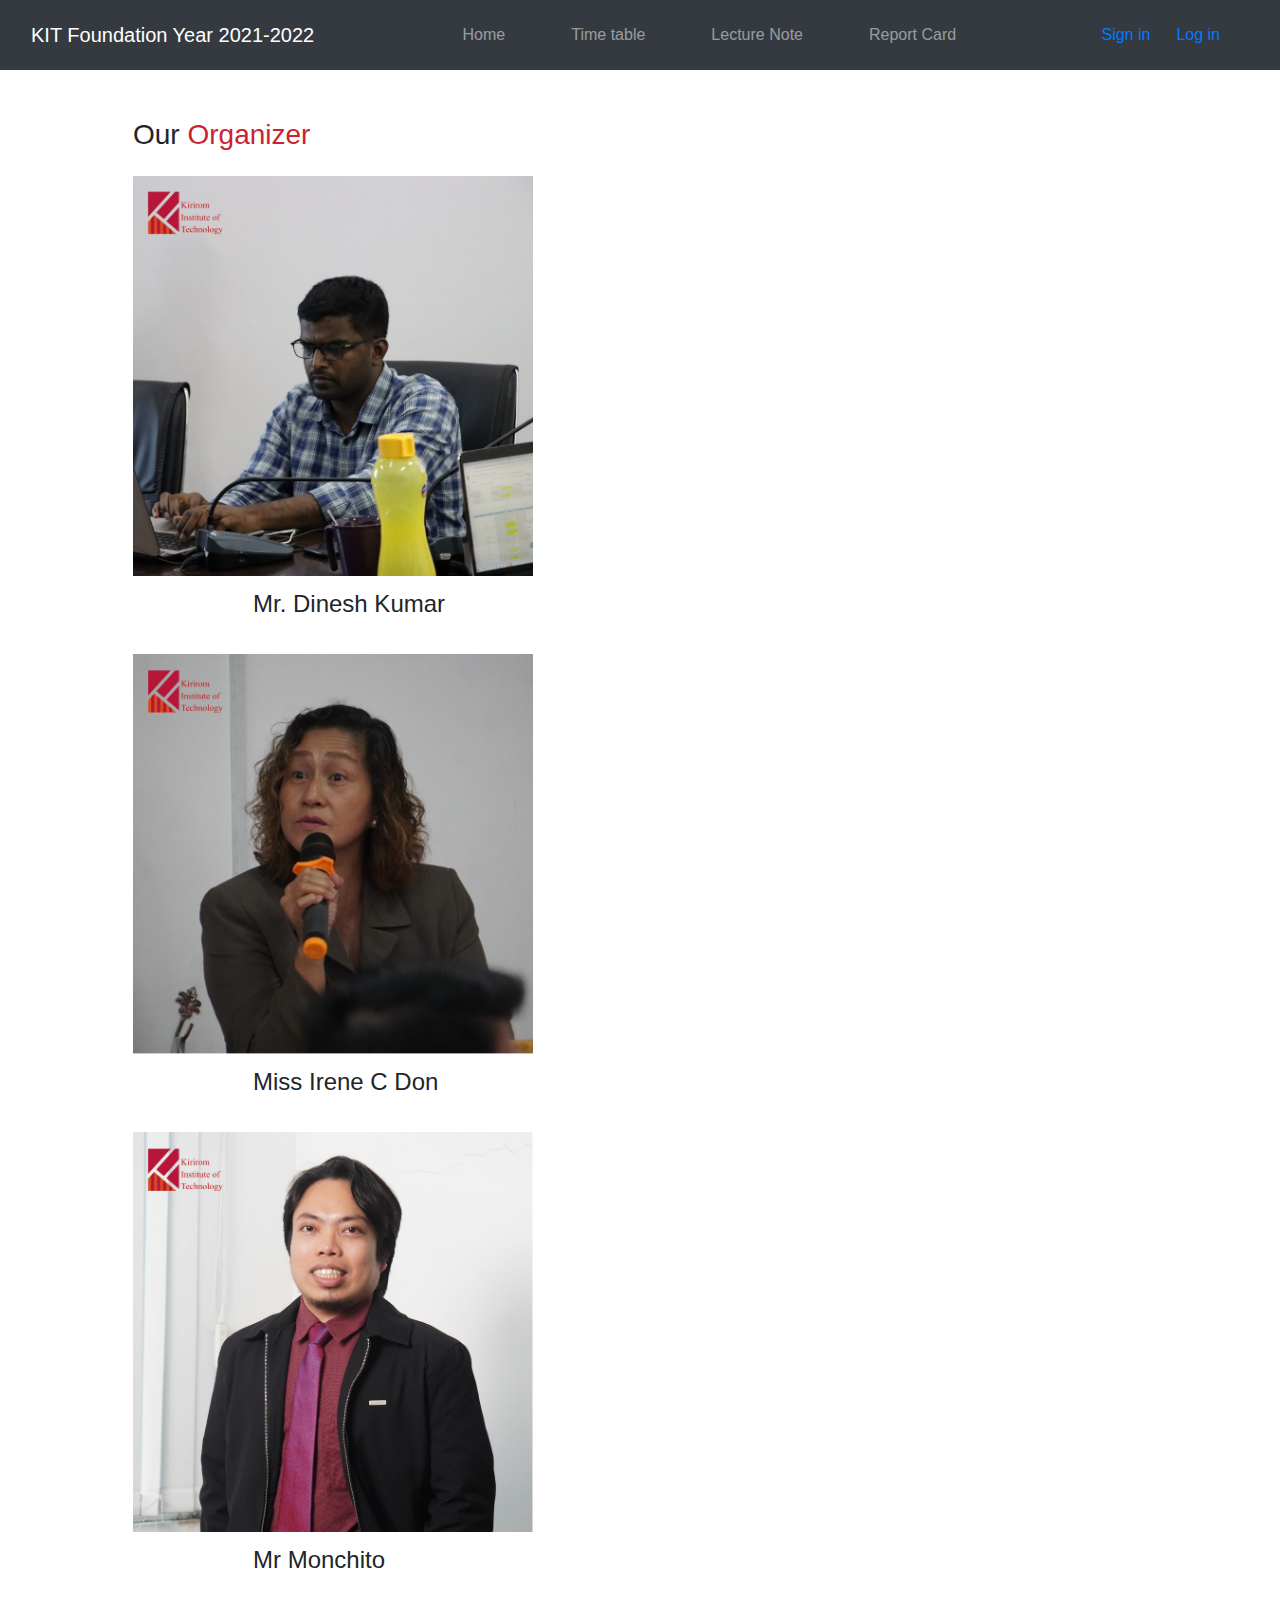
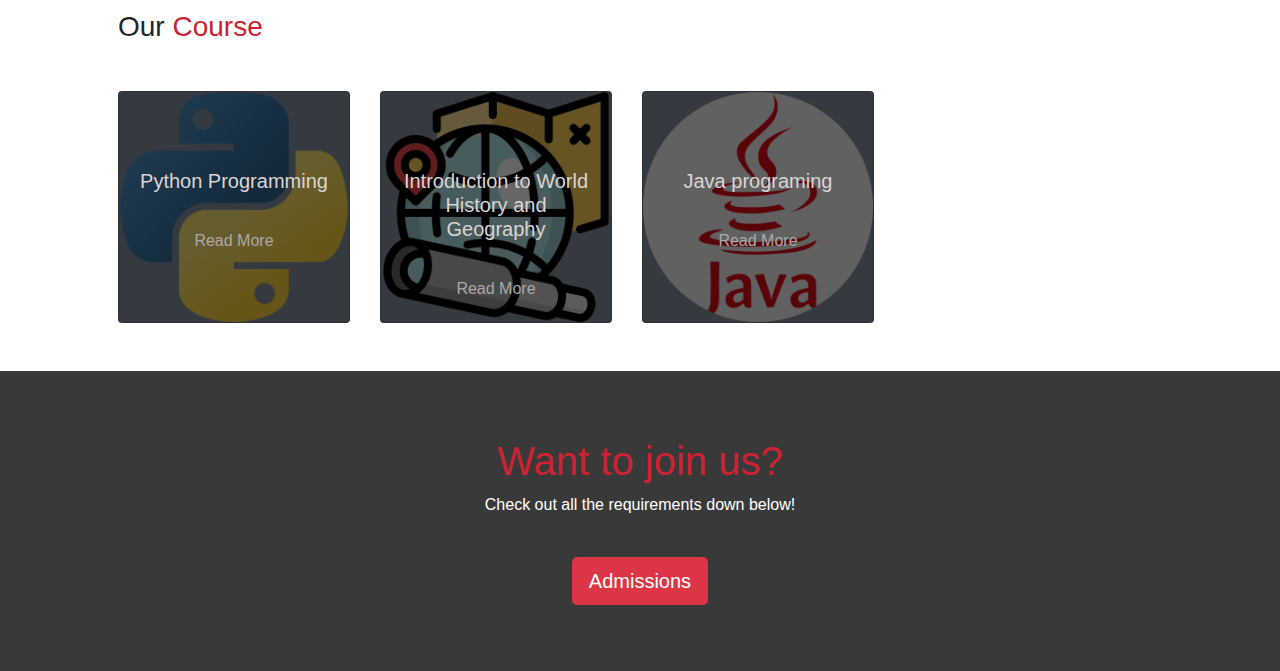
<file: web school/index.html>
<!doctype html>
<html lang="en">

<head>
    <meta charset="utf-8">
    <meta name="viewport" content="width=device-width, initial-scale=1">
    <title>School Name</title>
    <link rel="stylesheet" href="./style.css" />
    <link href="https://cdn.jsdelivr.net/npm/bootstrap@5.3.0-alpha1/dist/css/bootstrap.min.css" rel="stylesheet"
        integrity="sha384-GLhlTQ8iRABdZLl6O3oVMWSktQOp6b7In1Zl3/Jr59b6EGGoI1aFkw7cmDA6j6gD" crossorigin="anonymous">
    <link href="https://maxcdn.bootstrapcdn.com/bootstrap/4.0.0-beta.3/css/bootstrap.min.css" rel="stylesheet" />
    <script src="https://cdnjs.cloudflare.com/ajax/libs/jquery/3.3.1/jquery.min.js"></script>
    <link href="https://cdn.jsdelivr.net/npm/bootstrap@5.0.2/dist/css/bootstrap.min.css" rel="stylesheet"
        integrity="sha384-EVSTQN3/azprG1Anm3QDgpJLIm9Nao0Yz1ztcQTwFspd3yD65VohhpuuCOmLASjC" crossorigin="anonymous">


    <script src="https://cdn.jsdelivr.net/npm/bootstrap@5.0.2/dist/js/bootstrap.bundle.min.js"
        integrity="sha384-MrcW6ZMFYlzcLA8Nl+NtUVF0sA7MsXsP1UyJoMp4YLEuNSfAP+JcXn/tWtIaxVXM"
        crossorigin="anonymous"></script>
</head>

<body>
    <section>
        <nav class="navbar navbar-expand-lg navbar-dark bg-dark">
            <div class="container-fluid">
                <a class="navbar-brand" href="#">KIT Foundation Year 2021-2022</a>

                <button class="navbar-toggler" style="margin-right:5px !important;" type="button"
                    data-bs-toggle="collapse" data-bs-target="#navbarSupportedContent">
                    <span class="navbar-toggler-icon"></span>
                </button>
                <div class="collapse navbar-collapse top_nav" id="navbarSupportedContent">
                    <ul class="navbar-nav mx-auto ">
                        <li class="nav-item">
                            <a href="index.html" class="nav-link">Home</a>
                        </li>
                        <li class="nav-item "><a href="timetable.html" class="nav-link">Time table</a>
                        </li>
                        <li class="nav-item "><a href="lecturenote.html" class="nav-link">Lecture Note</a>
                        </li>
                        <li class="nav-item "><a href="#" class="nav-link">Report Card</a>
                        </li>
                    </ul>
                    <ul class="navbar navbar-nav navbar-right" style="display:flex;">
                        <li>
                            <button class="btn top_login" style="color: white">
                                <a href="signin.html">Sign in</a>
                            </button>
                        </li>
                        <li>
                            <button class="btn sign_btn" style="color: white">
                                <a href="login.html">Log in</a>
                            </button>
                        </li>
                    </ul>
                </div>
            </div>
        </nav>
    </section>

    <section>
        <div class="container">
            <div class="row p-5">
                <div class="col-lg-5">
                    <h3>Our <span style="color: #CB2234;">Organizer</span></h1>
                        <div class="pres-pic pt-3"><img src="./images/profile.jpg" alt="" width="400px" height="400px"></div>
                        <div class="pres-name">
                            <p>Mr. Dinesh Kumar </p>
                        </div>
                        <div class="pres-pic pt-3"><img src="./images/miss_irene.jpg" alt="" width="400px" height="400px"></div>
                        <div class="pres-name">
                            <p>Miss Irene C Don </p>
                        </div>
                        <div class="pres-pic pt-3"><img src="./images/Mr_Monchito.jpg" alt="" width="400px" height="400px"></div>
                        <div class="pres-name">
                            <p>Mr Monchito </p>
                        </div>
                </div>
                <div class="col-lg-7 pt-5">
                   
            </div>
            <div class="pt-3 course">
                <h3>Our<span style="color: #CB2234;"> Course</span></h3><br>
                <div class="row">
                  <div class="col-lg-4 pt-3">
                    <div class="card bg-dark text-white">
                      <img src="./images/python.png" class="card-img" alt="..." width="50px" height="50px">
                      <div class="card-img-overlay">
                        <h5 class="card-title" style="color: rgb(219, 212, 212);">Python Programming</h5><br>
                        <a href="python.html">Read More</a>
                      </div>
                    </div>
                  </div>
                  <div class="col-lg-4 pt-3">
                    <div class="card bg-dark text-white">
                      <img src="./images/geography.png" class="card-img" alt="..." width="50px" height="50px">
                      <div class="card-img-overlay">
                        <h5 class="card-title" style="color: rgb(219, 212, 212);">Introduction to World History and Geography</h5><br>
                        <a href="geo.html">Read More</a>
                      </div>
                    </div>
                  </div>
                  <div class="col-lg-4 pt-3">
                    <div class="card bg-dark text-white">
                      <img src="./images/java.png" class="card-img" alt="..."width="50px" height="50px">
                      <div class="card-img-overlay">
                        <h5 class="card-title" style="color: rgb(219, 212, 212);">Java programing</h5><br>
                        <a href="java.html">Read More</a>
                      </div>
                    </div>
                  </div>

                </div>
              </div>

        </div>

        
    </section>
    <div class="enroll">
        <h1 style="color: #CB2234; ">Want to join us?</h1>
        <p>Check out all the requirements down below!</p>
        <div class="pt-4 admission-button">
          <a href="admission.html" class="btn btn-danger btn-lg" tabindex="-1" role="button" aria-disabled="true">Admissions</a>
        </div>
      </div>


    </body>
    
    </html>
</file>
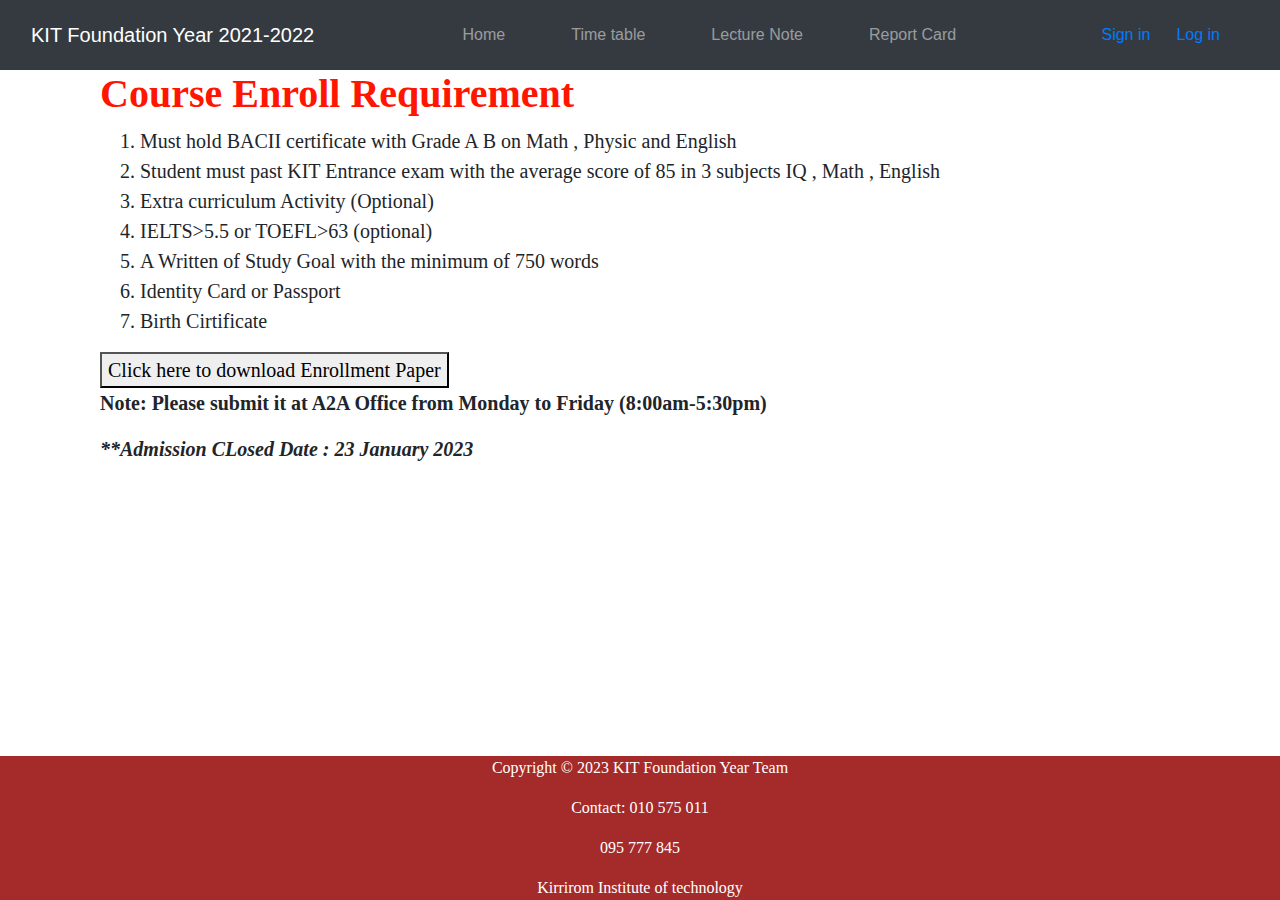
<file: web school/admission.html>
<!doctype html>
<html lang="en">

<head>
    <meta charset="utf-8">
    <meta name="viewport" content="width=device-width, initial-scale=1">
    <title>School Name</title>
    <link rel="stylesheet" href="./style.css" />
    <link href="https://cdn.jsdelivr.net/npm/bootstrap@5.3.0-alpha1/dist/css/bootstrap.min.css" rel="stylesheet"
        integrity="sha384-GLhlTQ8iRABdZLl6O3oVMWSktQOp6b7In1Zl3/Jr59b6EGGoI1aFkw7cmDA6j6gD" crossorigin="anonymous">
    <link href="https://maxcdn.bootstrapcdn.com/bootstrap/4.0.0-beta.3/css/bootstrap.min.css" rel="stylesheet" />
    <script src="https://cdnjs.cloudflare.com/ajax/libs/jquery/3.3.1/jquery.min.js"></script>
    <link href="https://cdn.jsdelivr.net/npm/bootstrap@5.0.2/dist/css/bootstrap.min.css" rel="stylesheet"
        integrity="sha384-EVSTQN3/azprG1Anm3QDgpJLIm9Nao0Yz1ztcQTwFspd3yD65VohhpuuCOmLASjC" crossorigin="anonymous">


    <script src="https://cdn.jsdelivr.net/npm/bootstrap@5.0.2/dist/js/bootstrap.bundle.min.js"
        integrity="sha384-MrcW6ZMFYlzcLA8Nl+NtUVF0sA7MsXsP1UyJoMp4YLEuNSfAP+JcXn/tWtIaxVXM"
        crossorigin="anonymous"></script>
</head>
<style>
    #ad{
        margin-left: 100px;
        font-family: 'Times New Roman', Times, serif;
        font-size: 20px;
    }
    footer {
	position: fixed;
	width: 100%;
	left: 0;
	bottom: 0;
	background-color: brown;
	color: white;
	text-align: center;
    font-family: 'Times New Roman', Times, serif;
}
    h1{
        color: rgb(255, 21, 0);
        font-weight: 800;
    }
    #kit{
        color:white;
        text-decoration: none;
    }
</style>

<body>
    <section>
        <nav class="navbar navbar-expand-lg navbar-dark bg-dark">
            <div class="container-fluid">
                <a class="navbar-brand" href="#">KIT Foundation Year 2021-2022</a>

                <button class="navbar-toggler" style="margin-right:5px !important;" type="button"
                    data-bs-toggle="collapse" data-bs-target="#navbarSupportedContent">
                    <span class="navbar-toggler-icon"></span>
                </button>
                <div class="collapse navbar-collapse top_nav" id="navbarSupportedContent">
                    <ul class="navbar-nav mx-auto ">
                        <li class="nav-item">
                            <a href="index.html" class="nav-link">Home</a>
                        </li>
                        <li class="nav-item "><a href="timetable.html" class="nav-link">Time table</a>
                        </li>
                        <li class="nav-item "><a href="lecturenote.html" class="nav-link">Lecture Note</a>
                        </li>
                        <li class="nav-item "><a href="#" class="nav-link">Report Card</a>
                        </li>
                    </ul>
                    <ul class="navbar navbar-nav navbar-right" style="display:flex;">
                        <li>
                            <button class="btn top_login" style="color: white">
                                <a href="signin.html">Sign in</a>
                            </button>
                        </li>
                        <li>
                            <button class="btn sign_btn" style="color: white">
                                <a href="login.html">Log in</a>
                            </button>
                        </li>
                    </ul>
                </div>
            </div>
        </nav>
    </section>
    <section id="ad">
        <h1>Course Enroll Requirement</h1>
        <ol>
            <li>Must hold BACII certificate with Grade A B  on Math , Physic and English</li>
            <li>Student must past KIT Entrance exam with the average score of 85 in 3 subjects IQ , Math , English</li>
            <li>Extra curriculum Activity (Optional)</li>
            <li>IELTS>5.5 or TOEFL>63 (optional) </li>
            <li>A Written of Study Goal with the minimum of 750 words </li>
            <li>Identity Card or Passport</li>
            <li>Birth Cirtificate</li>
        </ol>

    <button>Click here to download Enrollment Paper</button>
    <p><b>Note: Please submit it at A2A Office from Monday to Friday (8:00am-5:30pm)</b></p>
    <p><i><b>**Admission CLosed Date : 23 January 2023</i></b></p>
</section>
<footer>
	<p>Copyright &copy; 2023 KIT Foundation Year Team</p>
    <p>Contact: 010 575 011 <div>095 777 845 </div> </p>
    <div><a href="https://kit.edu.kh/" id="kit">Kirrirom Institute of technology</a></div>
</footer>
</body>
    
</html>
</file>
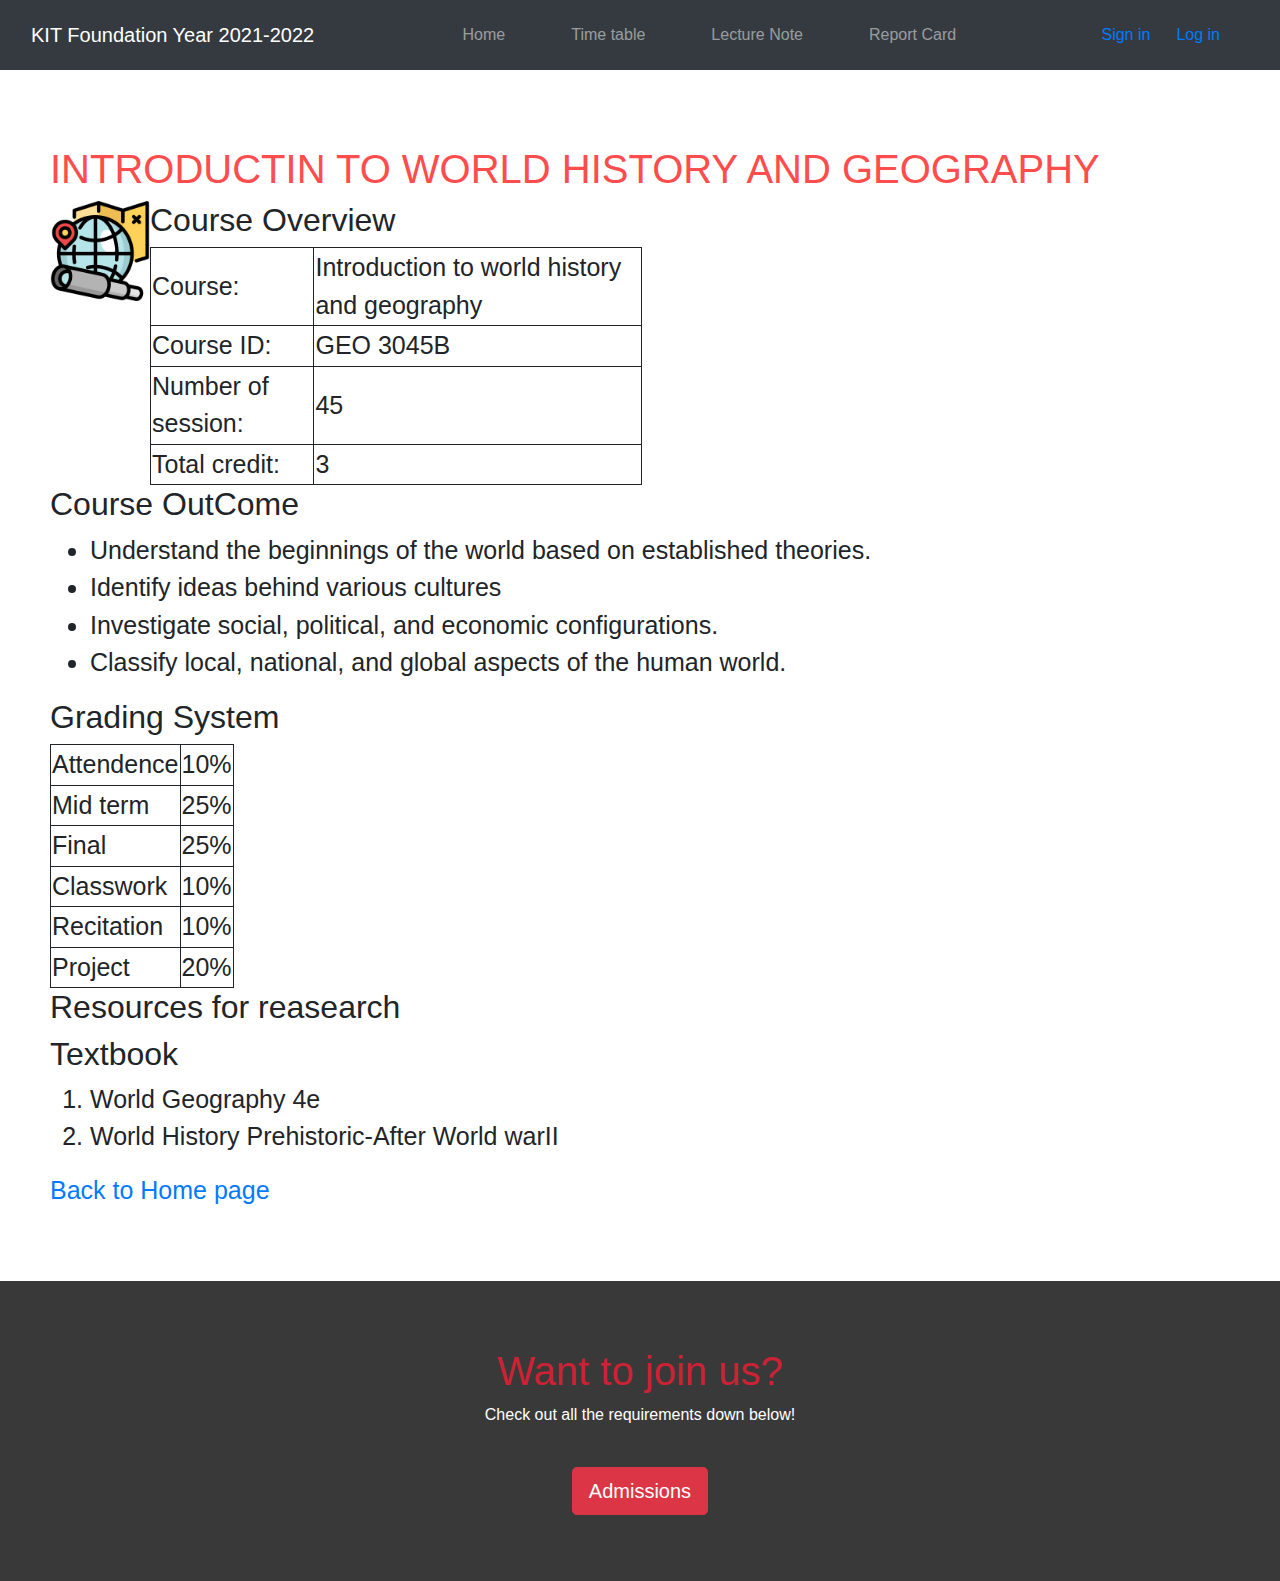
<file: web school/geo.html>
<!doctype html>
<html lang="en">

<head>
    <meta charset="utf-8">
    <meta name="viewport" content="width=device-width, initial-scale=1">
    <title>School Name</title>
    <link rel="stylesheet" href="./style.css" />
    <link href="https://cdn.jsdelivr.net/npm/bootstrap@5.3.0-alpha1/dist/css/bootstrap.min.css" rel="stylesheet"
        integrity="sha384-GLhlTQ8iRABdZLl6O3oVMWSktQOp6b7In1Zl3/Jr59b6EGGoI1aFkw7cmDA6j6gD" crossorigin="anonymous">
    <link href="https://maxcdn.bootstrapcdn.com/bootstrap/4.0.0-beta.3/css/bootstrap.min.css" rel="stylesheet" />
    <script src="https://cdnjs.cloudflare.com/ajax/libs/jquery/3.3.1/jquery.min.js"></script>
    <link href="https://cdn.jsdelivr.net/npm/bootstrap@5.0.2/dist/css/bootstrap.min.css" rel="stylesheet"
        integrity="sha384-EVSTQN3/azprG1Anm3QDgpJLIm9Nao0Yz1ztcQTwFspd3yD65VohhpuuCOmLASjC" crossorigin="anonymous">


    <script src="https://cdn.jsdelivr.net/npm/bootstrap@5.0.2/dist/js/bootstrap.bundle.min.js"
        integrity="sha384-MrcW6ZMFYlzcLA8Nl+NtUVF0sA7MsXsP1UyJoMp4YLEuNSfAP+JcXn/tWtIaxVXM"
        crossorigin="anonymous"></script>
</head>
<style>
    #geo{
        margin-left: 50px;
        margin-top: 75px;
        font-size: 25px;
   
    }
    #geo h1{
        text-transform: uppercase;
        color: rgb(255, 76, 76);
    }
    table tr td{
        border: 1px solid;
    } 
    #geoimg{
      width:100px;
      float:left;
    }
</style>

<body>
    <section>
        <nav class="navbar navbar-expand-lg navbar-dark bg-dark">
            <div class="container-fluid">
                <a class="navbar-brand" href="#">KIT Foundation Year 2021-2022</a>

                <button class="navbar-toggler" style="margin-right:5px !important;" type="button"
                    data-bs-toggle="collapse" data-bs-target="#navbarSupportedContent">
                    <span class="navbar-toggler-icon"></span>
                </button>
                <div class="collapse navbar-collapse top_nav" id="navbarSupportedContent">
                    <ul class="navbar-nav mx-auto ">
                        <li class="nav-item">
                            <a href="index.html" class="nav-link">Home</a>
                        </li>
                        <li class="nav-item "><a href="timetable.html" class="nav-link">Time table</a>
                        </li>
                        <li class="nav-item "><a href="lecturenote.html" class="nav-link">Lecture Note</a>
                        </li>
                        <li class="nav-item "><a href="#" class="nav-link">Report Card</a>
                        </li>
                    </ul>
                    <ul class="navbar navbar-nav navbar-right" style="display:flex;">
                        <li>
                            <button class="btn top_login" style="color: white">
                                <a href="signin.html">Sign in</a>
                            </button>
                        </li>
                        <li>
                            <button class="btn sign_btn" style="color: white">
                                <a href="login.html">Log in</a>
                            </button>
                        </li>
                    </ul>
                </div>
            </div>
        </nav>
    </section>
    <section id="geo">
        <h1> INTRODUCTIN TO WORLD HISTORY AND GEOGRAPHY</h1>
        <img src="./images/geography.png" class="card-img" alt="..." id="geoimg">
        <h2>Course Overview</h2>
        <table width="40%">
            <tr>
                <td>Course:</td>
                <td>Introduction to world history and geography</td>
            </tr>
            <tr>
                <td>Course ID:</td>
                <td>GEO 3045B</td>
            </tr>
            <tr>
                <td>Number of session:</td>
                <td>45</td>
            </tr>
            <tr><td>Total credit:</td><td>3</td></tr>
        </table>
        <h2>Course OutCome</h2>
        <ul>
            <li>Understand the beginnings of the world
                based on established theories.</li>
            <li>Identify ideas behind various cultures</li>
            <li>Investigate social, political, and
                economic configurations.</li>
            <li>Classify local, national, and global
                aspects of the human world.</li>
        </ul>
        <h2>Grading System</h2>
        <table>
            <tr>
                <td>Attendence</td>
                <td>10%</td>
            </tr>
            <tr>
                <td>Mid term</td>
                <td>25%</td>
            </tr>
            <tr>
                <td>Final</td>
                <td>25%</td>
            </tr>
            <tr>
                <td>Classwork</td>
                <td>10%</td>
            </tr>
            <tr>
                <td>Recitation</td>
                <td>10%</td>
            </tr>
            <tr>
                <td>Project</td>
                <td>20%</td>
            </tr>
        </table>
        <h2>Resources for reasearch</h2>
        <h2>Textbook</h2>
        <ol>
            <li>World Geography 4e </li>
            <li>World History Prehistoric-After World warII</li>
        </ol>
        <a href="index.html">Back to Home page</a>
    </section>
<br><br><br>
<div class="enroll">
    <h1 style="color: #CB2234; ">Want to join us?</h1>
    <p>Check out all the requirements down below!</p>
    <div class="pt-4 admission-button">
      <a href="admission.html" class="btn btn-danger btn-lg" tabindex="-1" role="button" aria-disabled="true">Admissions</a>
    </div>
  </div>
</body>

</html>
</file>
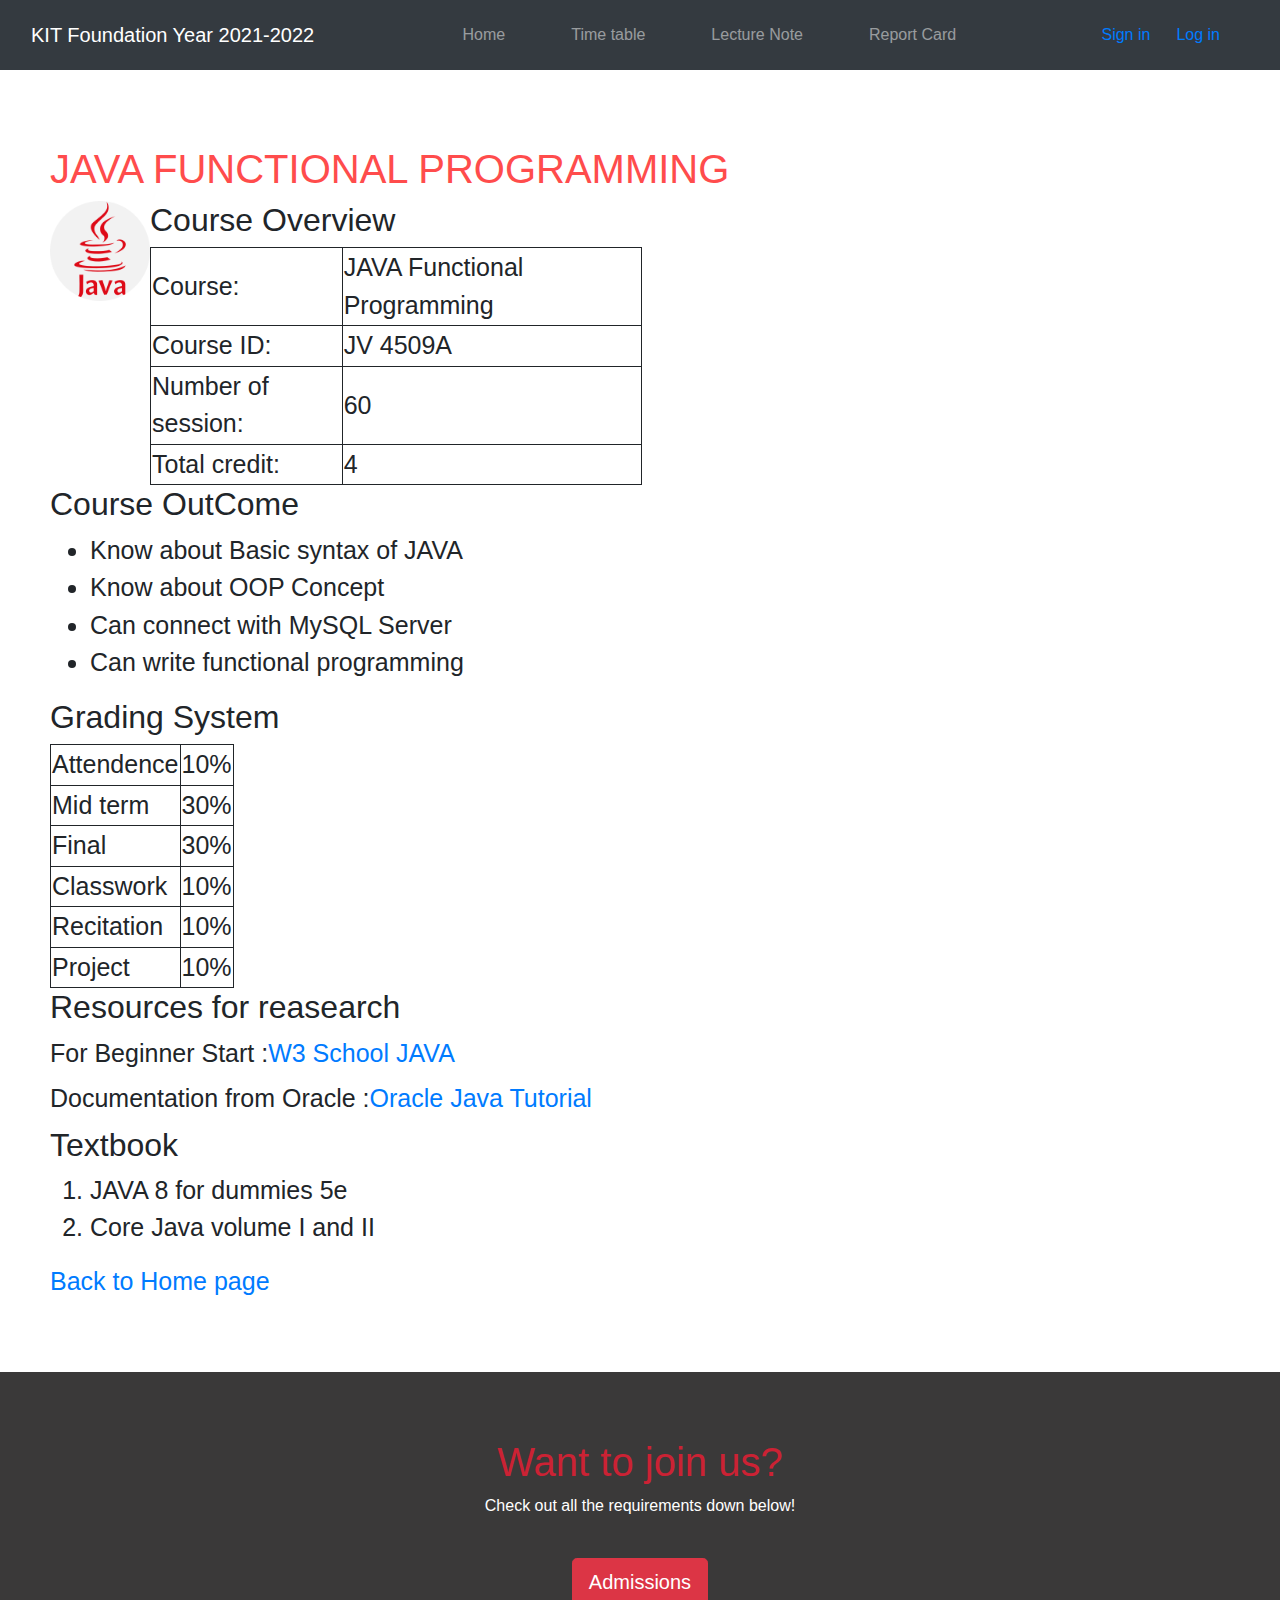
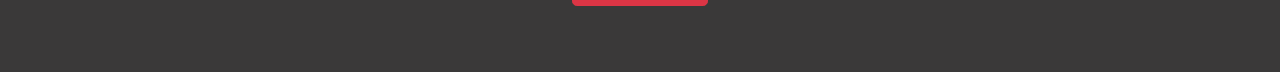
<file: web school/java.html>
<!doctype html>
<html lang="en">

<head>
    <meta charset="utf-8">
    <meta name="viewport" content="width=device-width, initial-scale=1">
    <title>School Name</title>
    <link rel="stylesheet" href="./style.css" />
    <link href="https://cdn.jsdelivr.net/npm/bootstrap@5.3.0-alpha1/dist/css/bootstrap.min.css" rel="stylesheet"
        integrity="sha384-GLhlTQ8iRABdZLl6O3oVMWSktQOp6b7In1Zl3/Jr59b6EGGoI1aFkw7cmDA6j6gD" crossorigin="anonymous">
    <link href="https://maxcdn.bootstrapcdn.com/bootstrap/4.0.0-beta.3/css/bootstrap.min.css" rel="stylesheet" />
    <script src="https://cdnjs.cloudflare.com/ajax/libs/jquery/3.3.1/jquery.min.js"></script>
    <link href="https://cdn.jsdelivr.net/npm/bootstrap@5.0.2/dist/css/bootstrap.min.css" rel="stylesheet"
        integrity="sha384-EVSTQN3/azprG1Anm3QDgpJLIm9Nao0Yz1ztcQTwFspd3yD65VohhpuuCOmLASjC" crossorigin="anonymous">


    <script src="https://cdn.jsdelivr.net/npm/bootstrap@5.0.2/dist/js/bootstrap.bundle.min.js"
        integrity="sha384-MrcW6ZMFYlzcLA8Nl+NtUVF0sA7MsXsP1UyJoMp4YLEuNSfAP+JcXn/tWtIaxVXM"
        crossorigin="anonymous"></script>
</head>
<style>
    #java{
        margin-left: 50px;
        margin-top: 75px;
        font-size: 25px;
    }
    #java h1{
        text-transform: uppercase;
        color: rgb(255, 76, 76);
    }
    table tr td{
        border: 1px solid;
    } 
    #javaimg{
      width:100px;
      float:left;
    }
</style>

<body>
    <section>
        <nav class="navbar navbar-expand-lg navbar-dark bg-dark">
            <div class="container-fluid">
                <a class="navbar-brand" href="#">KIT Foundation Year 2021-2022</a>

                <button class="navbar-toggler" style="margin-right:5px !important;" type="button"
                    data-bs-toggle="collapse" data-bs-target="#navbarSupportedContent">
                    <span class="navbar-toggler-icon"></span>
                </button>
                <div class="collapse navbar-collapse top_nav" id="navbarSupportedContent">
                    <ul class="navbar-nav mx-auto ">
                        <li class="nav-item">
                            <a href="index.html" class="nav-link">Home</a>
                        </li>
                        <li class="nav-item "><a href="timetable.html" class="nav-link">Time table</a>
                        </li>
                        <li class="nav-item "><a href="#" class="nav-link">Lecture Note</a>
                        </li>
                        <li class="nav-item "><a href="#" class="nav-link">Report Card</a>
                        </li>
                    </ul>
                    <ul class="navbar navbar-nav navbar-right" style="display:flex;">
                        <li>
                            <button class="btn top_login" style="color: white">
                                <a href="signin.html">Sign in</a>
                            </button>
                        </li>
                        <li>
                            <button class="btn sign_btn" style="color: white">
                                <a href="login.html">Log in</a>
                            </button>
                        </li>
                    </ul>
                </div>
            </div>
        </nav>
    </section>
    <section id="java">
        <h1> JAVA Functional Programming</h1>
        <img src="./images/java.png" class="card-img" alt="..." id="javaimg">
        <h2>Course Overview</h2>
        <table width="40%">
            <tr>
                <td>Course:</td>
                <td>JAVA Functional Programming</td>
            </tr>
            <tr>
                <td>Course ID:</td>
                <td>JV 4509A</td>
            </tr>
            <tr>
                <td>Number of session:</td>
                <td>60</td>
            </tr>
            <tr><td>Total credit:</td><td>4</td></tr>
        </table>
        <h2>Course OutCome</h2>
        <ul>
            <li>Know about Basic syntax of JAVA</li>
            <li>Know about OOP Concept</li>
            <li>Can connect with MySQL Server</li>
            <li>Can write functional programming</li>
        </ul>
        <h2>Grading System</h2>
        <table>
            <tr>
                <td>Attendence</td>
                <td>10%</td>
            </tr>
            <tr>
                <td>Mid term</td>
                <td>30%</td>
            </tr>
            <tr>
                <td>Final</td>
                <td>30%</td>
            </tr>
            <tr>
                <td>Classwork</td>
                <td>10%</td>
            </tr>
            <tr>
                <td>Recitation</td>
                <td>10%</td>
            </tr>
            <tr>
                <td>Project</td>
                <td>10%</td>
            </tr>
        </table>
        <h2>Resources for reasearch</h2>
        <label>For Beginner Start :</label><a href="https://www.w3schools.com/java/" target="_self">W3 School JAVA</a><br>
        <label>Documentation from Oracle :</label><a href="https://docs.oracle.com/javase/tutorial/" target="_self">Oracle Java Tutorial </a><br>
        <h2>Textbook</h2>
        <ol>
            <li>JAVA 8 for dummies 5e</li>
            <li>Core Java volume I and II</li>
        </ol>
        <a href="index.html">Back to Home page</a>
    </section>
<br><br><br>
<div class="enroll">
    <h1 style="color: #CB2234; ">Want to join us?</h1>
    <p>Check out all the requirements down below!</p>
    <div class="pt-4 admission-button">
      <a href="admission.html" class="btn btn-danger btn-lg" tabindex="-1" role="button" aria-disabled="true">Admissions</a>
    </div>
  </div>
</body>

</html>
</file>
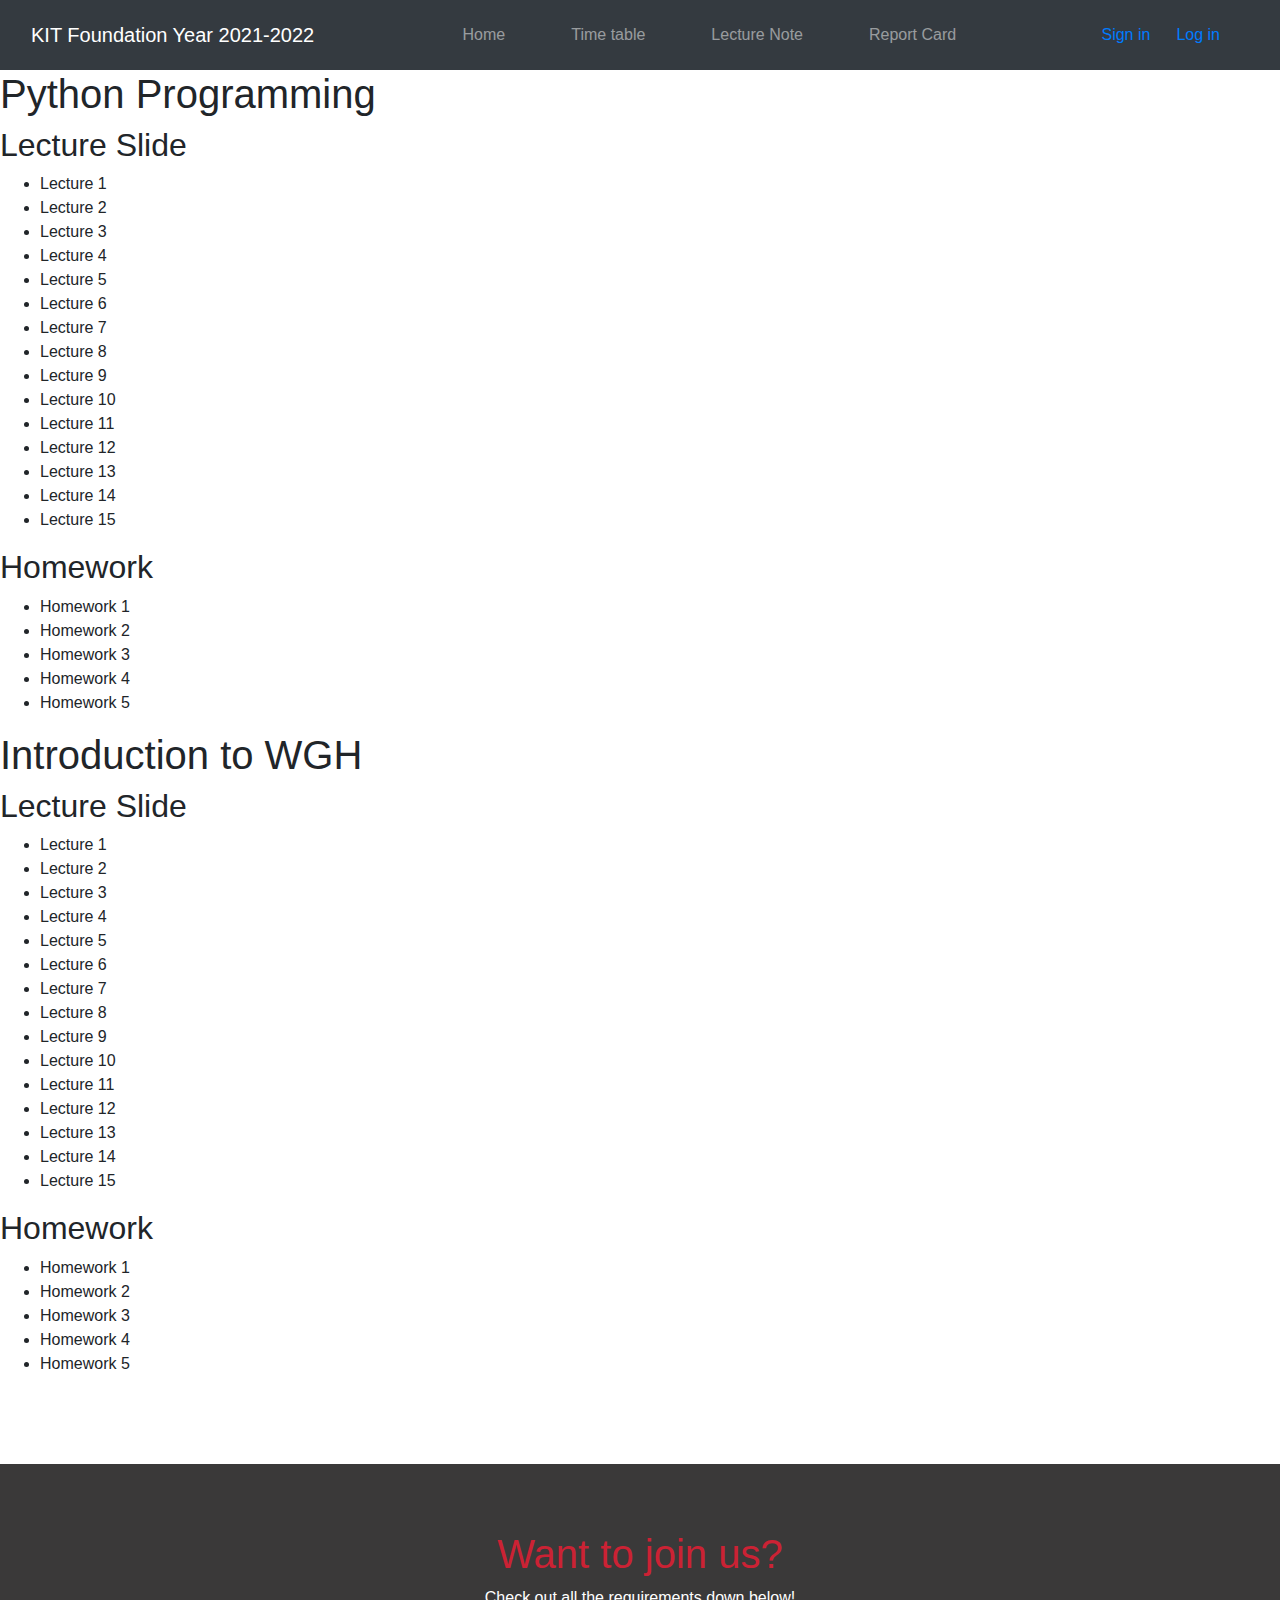
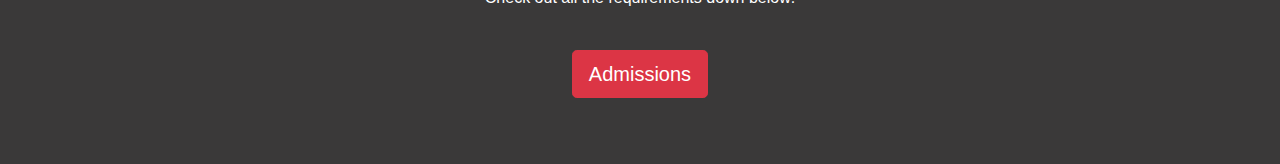
<file: web school/lecturenote.html>
<!doctype html>
<html lang="en">

<head>
    <meta charset="utf-8">
    <meta name="viewport" content="width=device-width, initial-scale=1">
    <title>School Name</title>
    <link rel="stylesheet" href="./style.css" />
    <link href="https://cdn.jsdelivr.net/npm/bootstrap@5.3.0-alpha1/dist/css/bootstrap.min.css" rel="stylesheet"
        integrity="sha384-GLhlTQ8iRABdZLl6O3oVMWSktQOp6b7In1Zl3/Jr59b6EGGoI1aFkw7cmDA6j6gD" crossorigin="anonymous">
    <link href="https://maxcdn.bootstrapcdn.com/bootstrap/4.0.0-beta.3/css/bootstrap.min.css" rel="stylesheet" />
    <script src="https://cdnjs.cloudflare.com/ajax/libs/jquery/3.3.1/jquery.min.js"></script>
    <link href="https://cdn.jsdelivr.net/npm/bootstrap@5.0.2/dist/css/bootstrap.min.css" rel="stylesheet"
        integrity="sha384-EVSTQN3/azprG1Anm3QDgpJLIm9Nao0Yz1ztcQTwFspd3yD65VohhpuuCOmLASjC" crossorigin="anonymous">


    <script src="https://cdn.jsdelivr.net/npm/bootstrap@5.0.2/dist/js/bootstrap.bundle.min.js"
        integrity="sha384-MrcW6ZMFYlzcLA8Nl+NtUVF0sA7MsXsP1UyJoMp4YLEuNSfAP+JcXn/tWtIaxVXM"
        crossorigin="anonymous"></script>
</head>


<body>
    <section>
        <nav class="navbar navbar-expand-lg navbar-dark bg-dark">
            <div class="container-fluid">
                <a class="navbar-brand" href="#">KIT Foundation Year 2021-2022</a>

                <button class="navbar-toggler" style="margin-right:5px !important;" type="button"
                    data-bs-toggle="collapse" data-bs-target="#navbarSupportedContent">
                    <span class="navbar-toggler-icon"></span>
                </button>
                <div class="collapse navbar-collapse top_nav" id="navbarSupportedContent">
                    <ul class="navbar-nav mx-auto ">
                        <li class="nav-item">
                            <a href="index.html" class="nav-link">Home</a>
                        </li>
                        <li class="nav-item "><a href="timetable.html" class="nav-link">Time table</a>
                        </li>
                        <li class="nav-item "><a href="lecturenote.html" class="nav-link">Lecture Note</a>
                        </li>
                        <li class="nav-item "><a href="#" class="nav-link">Report Card</a>
                        </li>
                    </ul>
                    <ul class="navbar navbar-nav navbar-right" style="display:flex;">
                        <li>
                            <button class="btn top_login" style="color: white">
                                <a href="signin.html">Sign in</a>
                            </button>
                        </li>
                        <li>
                            <button class="btn sign_btn" style="color: white">
                                <a href="login.html">Log in</a>
                            </button>
                        </li>
                    </ul>
                </div>
            </div>
        </nav>
    </section>
    <section id="py">
        <h1>Python Programming</h1>
        <h2>Lecture Slide</h2>
        <ul>
            <li><a>Lecture 1</a></li>
            <li><a>Lecture 2</a></li>
            <li><a>Lecture 3</a></li>
            <li><a>Lecture 4</a></li>
            <li><a>Lecture 5</a></li>
            <li><a>Lecture 6</a></li>
            <li><a>Lecture 7</a></li>
            <li><a>Lecture 8</a></li>
            <li><a>Lecture 9</a></li>
            <li><a>Lecture 10</a></li>
            <li><a>Lecture 11</a></li>
            <li><a>Lecture 12</a></li>
            <li><a>Lecture 13</a></li>
            <li><a>Lecture 14</a></li>
            <li><a>Lecture 15</a></li>
        </ul>
        <h2>Homework</h2>
        <ul>
            <li><a>Homework 1</a></li>
            <li><a>Homework 2</a></li>
            <li><a>Homework 3</a></li>
            <li><a>Homework 4</a></li>
            <li><a>Homework 5</a></li>
        </ul>
    </section>
    <section id="WGH">
        <h1>Introduction to WGH</h1>
        <h2>Lecture Slide</h2>
        <ul>
            <li><a>Lecture 1</a></li>
            <li><a>Lecture 2</a></li>
            <li><a>Lecture 3</a></li>
            <li><a>Lecture 4</a></li>
            <li><a>Lecture 5</a></li>
            <li><a>Lecture 6</a></li>
            <li><a>Lecture 7</a></li>
            <li><a>Lecture 8</a></li>
            <li><a>Lecture 9</a></li>
            <li><a>Lecture 10</a></li>
            <li><a>Lecture 11</a></li>
            <li><a>Lecture 12</a></li>
            <li><a>Lecture 13</a></li>
            <li><a>Lecture 14</a></li>
            <li><a>Lecture 15</a></li>
        </ul>
        <h2>Homework</h2>
        <ul>
            <li><a>Homework 1</a></li>
            <li><a>Homework 2</a></li>
            <li><a>Homework 3</a></li>
            <li><a>Homework 4</a></li>
            <li><a>Homework 5</a></li>
        </ul>
    </section>








    <br><br><br>
    <div class="enroll">
        <h1 style="color: #CB2234; ">Want to join us?</h1>
        <p>Check out all the requirements down below!</p>
        <div class="pt-4 admission-button">
          <a href="admission.html" class="btn btn-danger btn-lg" tabindex="-1" role="button" aria-disabled="true">Admissions</a>
        </div>
      </div>
    </body>
    
    </html>
</file>
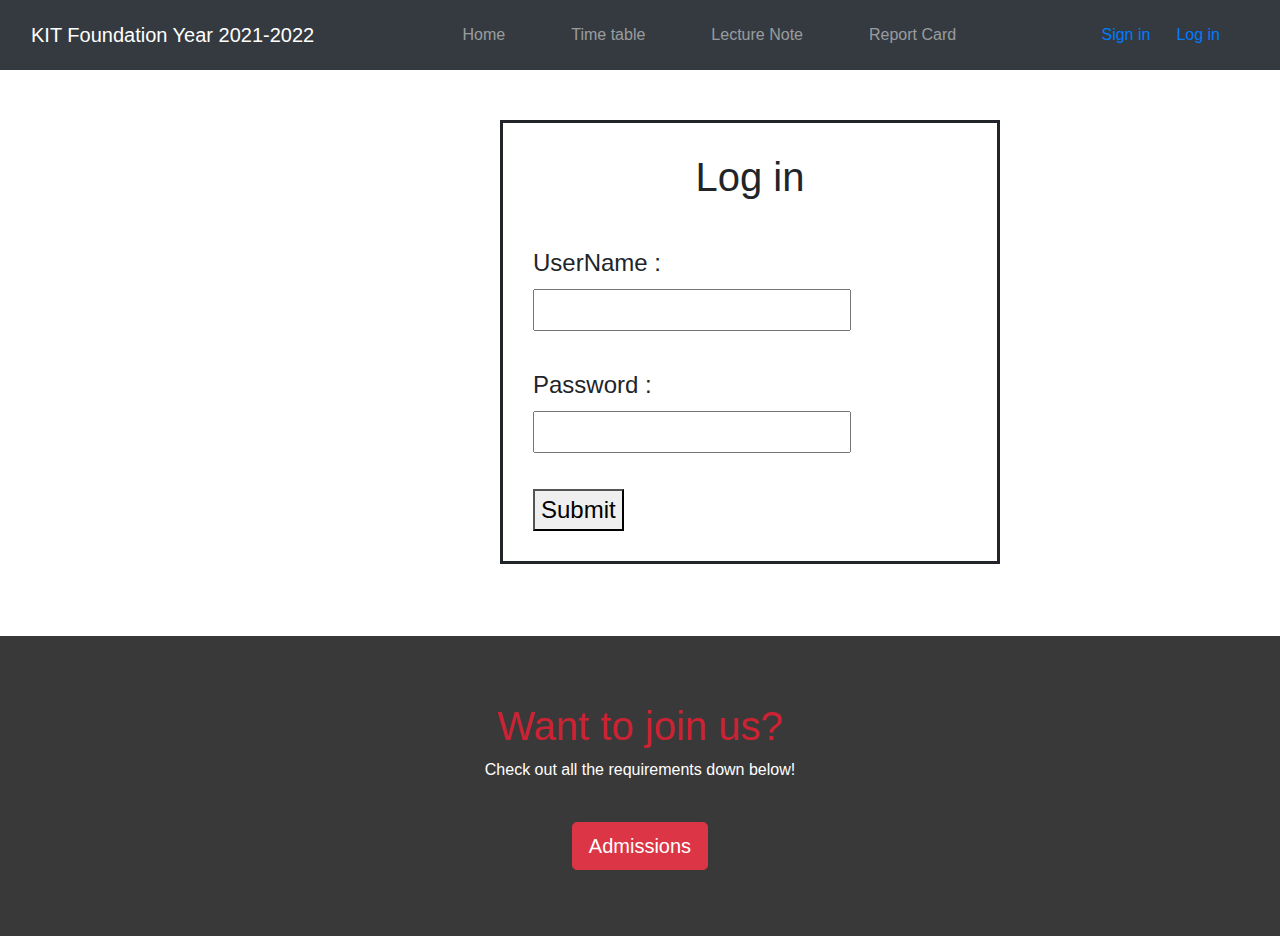
<file: web school/login.html>
<!doctype html>
<html lang="en">

<head>
    <meta charset="utf-8">
    <meta name="viewport" content="width=device-width, initial-scale=1">
    <title>School Name</title>
    <link rel="stylesheet" href="./style.css" />
    <link href="https://cdn.jsdelivr.net/npm/bootstrap@5.3.0-alpha1/dist/css/bootstrap.min.css" rel="stylesheet"
        integrity="sha384-GLhlTQ8iRABdZLl6O3oVMWSktQOp6b7In1Zl3/Jr59b6EGGoI1aFkw7cmDA6j6gD" crossorigin="anonymous">
    <link href="https://maxcdn.bootstrapcdn.com/bootstrap/4.0.0-beta.3/css/bootstrap.min.css" rel="stylesheet" />
    <script src="https://cdnjs.cloudflare.com/ajax/libs/jquery/3.3.1/jquery.min.js"></script>
    <link href="https://cdn.jsdelivr.net/npm/bootstrap@5.0.2/dist/css/bootstrap.min.css" rel="stylesheet"
        integrity="sha384-EVSTQN3/azprG1Anm3QDgpJLIm9Nao0Yz1ztcQTwFspd3yD65VohhpuuCOmLASjC" crossorigin="anonymous">

    <script type="module" src="index.js"></script>
    <script src="https://cdn.jsdelivr.net/npm/bootstrap@5.0.2/dist/js/bootstrap.bundle.min.js"
        integrity="sha384-MrcW6ZMFYlzcLA8Nl+NtUVF0sA7MsXsP1UyJoMp4YLEuNSfAP+JcXn/tWtIaxVXM"
        crossorigin="anonymous"></script>
        <style>
            form{
                margin-top:50px;
                margin-left:500px;
                border:3px solid;
                width:500px;
                font-size: 1.5em;
                padding:30px;
                
            }
            h1{
                text-align: center;
            }
            input{
                font-size: 1em;
            }
            button{
                font-size: 1em;
            }
        </style>
</head>

<body>
    <section>
        <nav class="navbar navbar-expand-lg navbar-dark bg-dark">
            <div class="container-fluid">
                <a class="navbar-brand" href="#">KIT Foundation Year 2021-2022</a>

                <button class="navbar-toggler" style="margin-right:5px !important;" type="button"
                    data-bs-toggle="collapse" data-bs-target="#navbarSupportedContent">
                    <span class="navbar-toggler-icon"></span>
                </button>
                <div class="collapse navbar-collapse top_nav" id="navbarSupportedContent">
                    <ul class="navbar-nav mx-auto ">
                        <li class="nav-item">
                            <a href="index.html" class="nav-link">Home</a>
                        </li>
                        <li class="nav-item "><a href="timetable.html" class="nav-link">Time table</a>
                        </li>
                        <li class="nav-item "><a href="lecturenote.html" class="nav-link">Lecture Note</a>
                        </li>
                        <li class="nav-item "><a href="#" class="nav-link">Report Card</a>
                        </li>
                    </ul>
                    <ul class="navbar navbar-nav navbar-right" style="display:flex;">
                        <li>
                            <button class="btn top_login" style="color: white">
                                <a href="signin.html">Sign in</a>
                            </button>
                        </li>
                        <li>
                            <button class="btn sign_btn" style="color: white">
                                <a href="login.html">Log in</a>
                            </button>
                        </li>
                    </ul>
                </div>
            </div>
        </nav>
    </section>

<body>
    <form>
        <h1>Log in</h1>
        <br>
        <label>UserName    :</label>
        <input type="text" id="name">
        <br><br>
        <label>Password    :</label>
        <input type="password" id="pwd">
        <br><br>
        <button id="submit">Submit</button>
    </form>
    <br><br><br>
    <div class="enroll">
        <h1 style="color: #CB2234; ">Want to join us?</h1>
        <p>Check out all the requirements down below!</p>
        <div class="pt-4 admission-button">
          <a href="admission.html" class="btn btn-danger btn-lg" tabindex="-1" role="button" aria-disabled="true">Admissions</a>
        </div>
      </div>
</body>

</html>
</file>
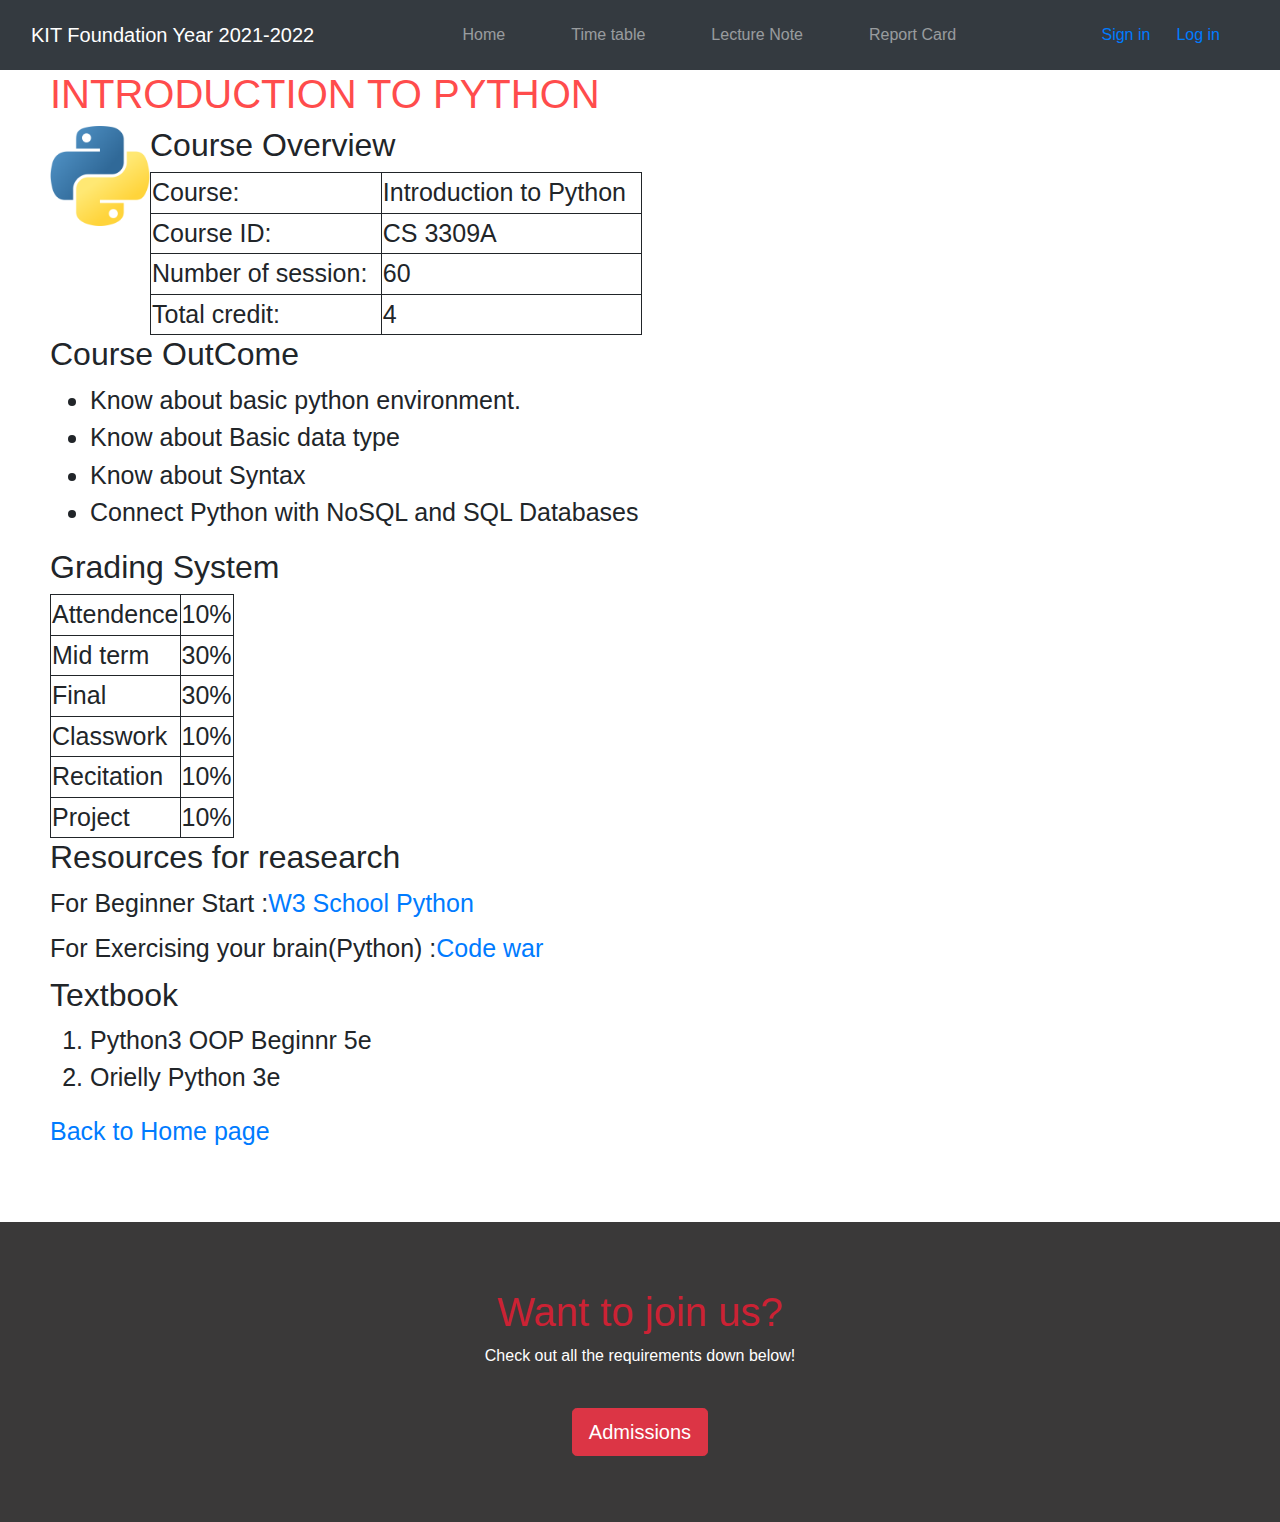
<file: web school/python.html>
<!doctype html>
<html lang="en">

<head>
    <meta charset="utf-8">
    <meta name="viewport" content="width=device-width, initial-scale=1">
    <title>School Name</title>
    <link rel="stylesheet" href="./style.css" />
    <link href="https://cdn.jsdelivr.net/npm/bootstrap@5.3.0-alpha1/dist/css/bootstrap.min.css" rel="stylesheet"
        integrity="sha384-GLhlTQ8iRABdZLl6O3oVMWSktQOp6b7In1Zl3/Jr59b6EGGoI1aFkw7cmDA6j6gD" crossorigin="anonymous">
    <link href="https://maxcdn.bootstrapcdn.com/bootstrap/4.0.0-beta.3/css/bootstrap.min.css" rel="stylesheet" />
    <script src="https://cdnjs.cloudflare.com/ajax/libs/jquery/3.3.1/jquery.min.js"></script>
    <link href="https://cdn.jsdelivr.net/npm/bootstrap@5.0.2/dist/css/bootstrap.min.css" rel="stylesheet"
        integrity="sha384-EVSTQN3/azprG1Anm3QDgpJLIm9Nao0Yz1ztcQTwFspd3yD65VohhpuuCOmLASjC" crossorigin="anonymous">


    <script src="https://cdn.jsdelivr.net/npm/bootstrap@5.0.2/dist/js/bootstrap.bundle.min.js"
        integrity="sha384-MrcW6ZMFYlzcLA8Nl+NtUVF0sA7MsXsP1UyJoMp4YLEuNSfAP+JcXn/tWtIaxVXM"
        crossorigin="anonymous"></script>
</head>
<style>
    #python{
        margin-left: 50px;
        font-size: 25px;
    }
    #python h1{
        text-transform: uppercase;
        color: rgb(255, 76, 76);
    }
    table tr td{
        border: 1px solid;
    } 
    #pyimg{
      width:100px;
      float:left;
    }
</style>

<body>
    <section>
        <nav class="navbar navbar-expand-lg navbar-dark bg-dark">
            <div class="container-fluid">
                <a class="navbar-brand" href="#">KIT Foundation Year 2021-2022</a>

                <button class="navbar-toggler" style="margin-right:5px !important;" type="button"
                    data-bs-toggle="collapse" data-bs-target="#navbarSupportedContent">
                    <span class="navbar-toggler-icon"></span>
                </button>
                <div class="collapse navbar-collapse top_nav" id="navbarSupportedContent">
                    <ul class="navbar-nav mx-auto ">
                        <li class="nav-item">
                            <a href="index.html" class="nav-link">Home</a>
                        </li>
                        <li class="nav-item "><a href="timetable.html" class="nav-link">Time table</a>
                        </li>
                        <li class="nav-item "><a href="lecturenote.html" class="nav-link">Lecture Note</a>
                        </li>
                        <li class="nav-item "><a href="#" class="nav-link">Report Card</a>
                        </li>
                    </ul>
                    <ul class="navbar navbar-nav navbar-right" style="display:flex;">
                        <li>
                            <button class="btn top_login" style="color: white">
                                <a href="signin.html">Sign in</a>
                            </button>
                        </li>
                        <li>
                            <button class="btn sign_btn" style="color: white">
                                <a href="login.html">Log in</a>
                            </button>
                        </li>
                    </ul>
                </div>
            </div>
        </nav>
    </section>
    <section id="python">
        <h1> Introduction to Python</h1>
        <img id="pyimg" src="./images/python.png" class="card-img" alt="..." >
        <h2>Course Overview</h2>
        <table width="40%">
            <tr>
                <td>Course:</td>
                <td>Introduction to Python</td>
            </tr>
            <tr>
                <td>Course ID:</td>
                <td>CS 3309A</td>
            </tr>
            <tr>
                <td>Number of session:</td>
                <td>60</td>
            </tr>
            <tr><td>Total credit:</td><td>4</td></tr>
        </table>
        <h2>Course OutCome</h2>
        <ul>
            <li>Know about basic python environment.</li>
            <li>Know about Basic data type</li>
            <li>Know about Syntax</li>
            <li>Connect Python with NoSQL and SQL Databases</li>
        </ul>
        <h2>Grading System</h2>
        <table>
            <tr>
                <td>Attendence</td>
                <td>10%</td>
            </tr>
            <tr>
                <td>Mid term</td>
                <td>30%</td>
            </tr>
            <tr>
                <td>Final</td>
                <td>30%</td>
            </tr>
            <tr>
                <td>Classwork</td>
                <td>10%</td>
            </tr>
            <tr>
                <td>Recitation</td>
                <td>10%</td>
            </tr>
            <tr>
                <td>Project</td>
                <td>10%</td>
            </tr>
        </table>
        <h2>Resources for reasearch</h2>
        <label>For Beginner Start :</label><a href="https://www.w3schools.com/python/" target="_self">W3 School Python</a><br>
        <label>For Exercising your brain(Python) :</label><a href="https://www.codewars.com/" target="_self">Code war </a><br>
        <h2>Textbook</h2>
        <ol>
            <li>Python3 OOP Beginnr 5e</li>
            <li>Orielly Python 3e</li>
        </ol>
        <a href="index.html">Back to Home page</a>
    </section>
<br><br><br>
<div class="enroll">
    <h1 style="color: #CB2234; ">Want to join us?</h1>
    <p>Check out all the requirements down below!</p>
    <div class="pt-4 admission-button">
      <a href="admission.html" class="btn btn-danger btn-lg" tabindex="-1" role="button" aria-disabled="true">Admissions</a>
    </div>
  </div>
</body>

</html>
</file>
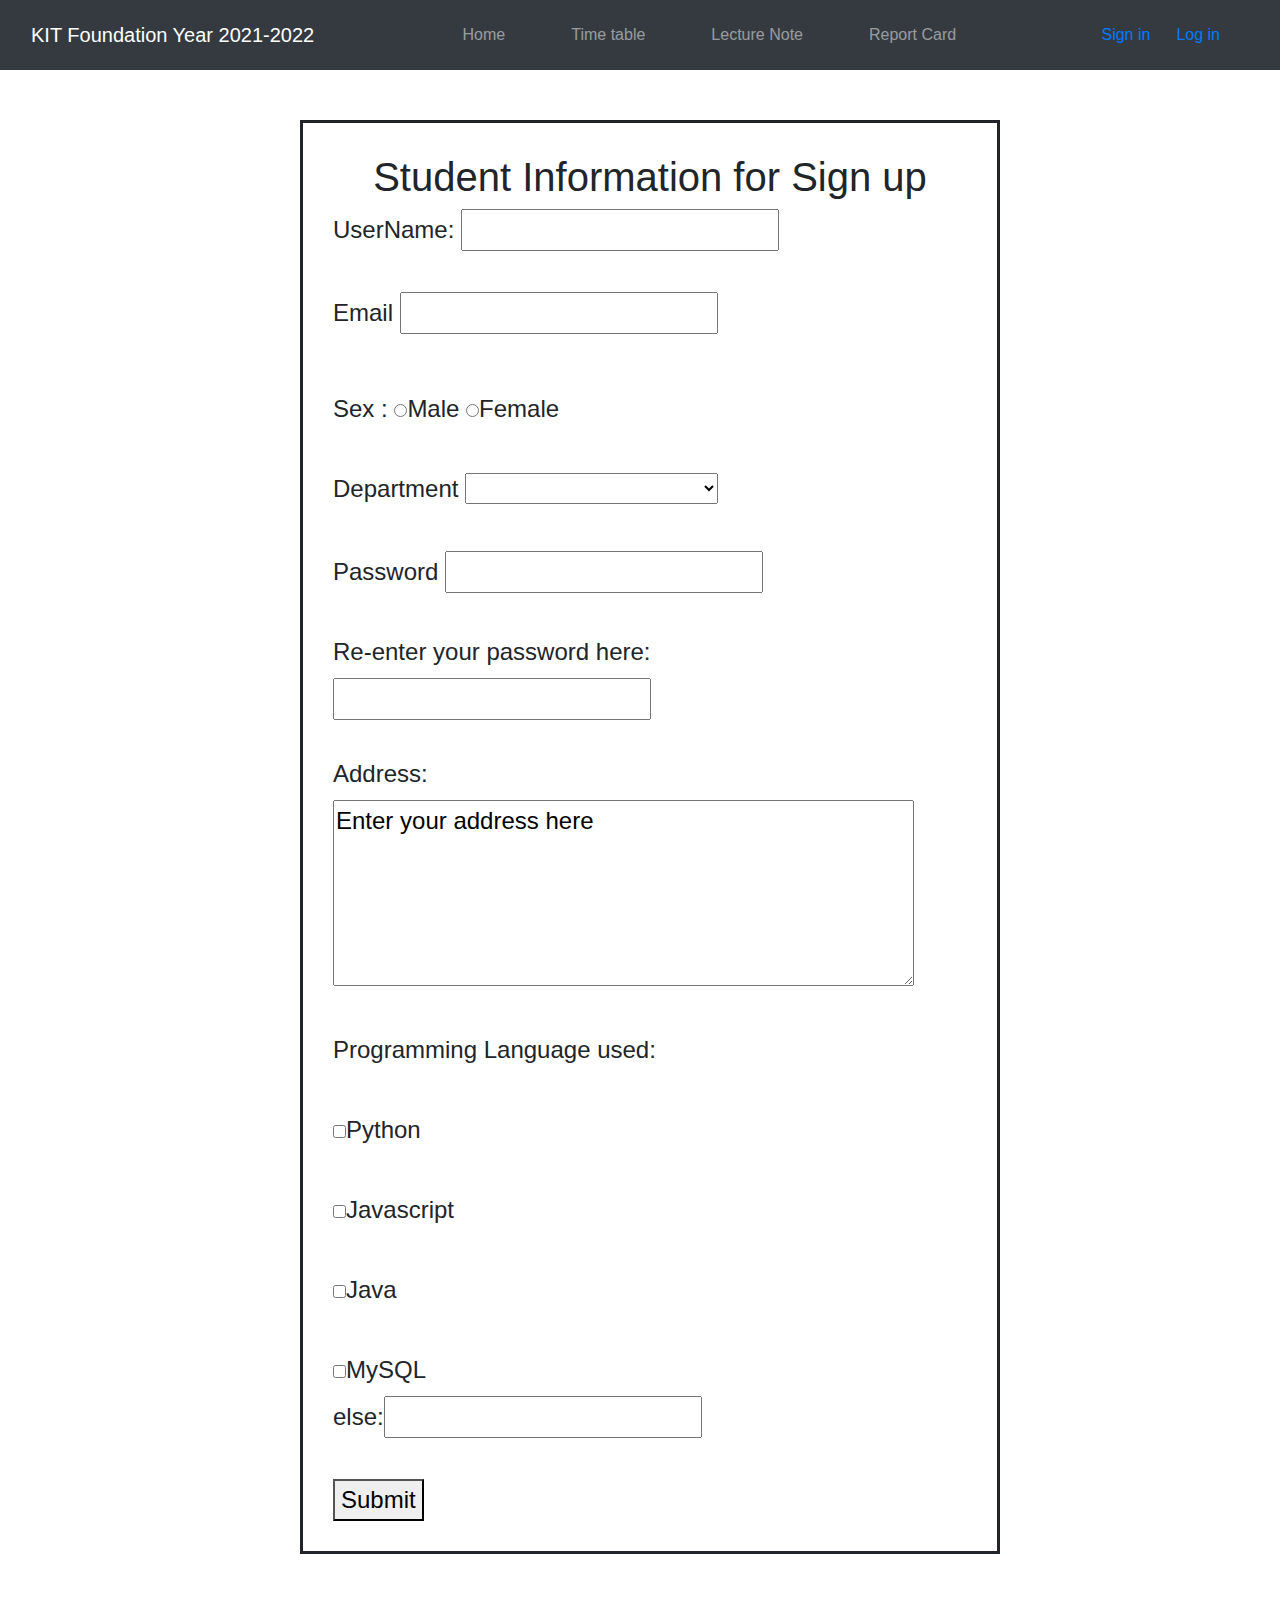
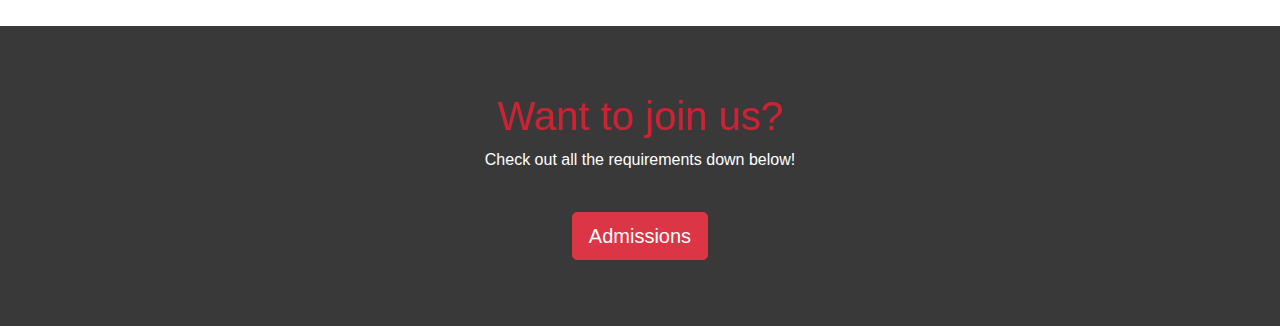
<file: web school/signin.html>
<!doctype html>
<html lang="en">

<head>
    <meta charset="utf-8">
    <meta name="viewport" content="width=device-width, initial-scale=1">
    <title>School Name</title>
    <link rel="stylesheet" href="./style.css" />
    <link href="https://cdn.jsdelivr.net/npm/bootstrap@5.3.0-alpha1/dist/css/bootstrap.min.css" rel="stylesheet"
        integrity="sha384-GLhlTQ8iRABdZLl6O3oVMWSktQOp6b7In1Zl3/Jr59b6EGGoI1aFkw7cmDA6j6gD" crossorigin="anonymous">
    <link href="https://maxcdn.bootstrapcdn.com/bootstrap/4.0.0-beta.3/css/bootstrap.min.css" rel="stylesheet" />
    <script src="https://cdnjs.cloudflare.com/ajax/libs/jquery/3.3.1/jquery.min.js"></script>
    <link href="https://cdn.jsdelivr.net/npm/bootstrap@5.0.2/dist/css/bootstrap.min.css" rel="stylesheet"
        integrity="sha384-EVSTQN3/azprG1Anm3QDgpJLIm9Nao0Yz1ztcQTwFspd3yD65VohhpuuCOmLASjC" crossorigin="anonymous">

    <script src="https://cdn.jsdelivr.net/npm/bootstrap@5.0.2/dist/js/bootstrap.bundle.min.js"
        integrity="sha384-MrcW6ZMFYlzcLA8Nl+NtUVF0sA7MsXsP1UyJoMp4YLEuNSfAP+JcXn/tWtIaxVXM"
        crossorigin="anonymous"></script>
        <style>
            form{
                margin-top:50px;
                margin-left:300px;
                border:3px solid;
                width:700px;
                font-size: 1.5em;
                padding:30px;
                
            }
            h1{
                text-align: center;
            }
            input{
                font-size: 1em;
            }
            button{
                font-size: 1em;
            }
            #email_error{
                color: red;
            }
        </style>
</head>

<body>
    <section>
        <nav class="navbar navbar-expand-lg navbar-dark bg-dark">
            <div class="container-fluid">
                <a class="navbar-brand" href="#">KIT Foundation Year 2021-2022</a>

                <button class="navbar-toggler" style="margin-right:5px !important;" type="button"
                    data-bs-toggle="collapse" data-bs-target="#navbarSupportedContent">
                    <span class="navbar-toggler-icon"></span>
                </button>
                <div class="collapse navbar-collapse top_nav" id="navbarSupportedContent">
                    <ul class="navbar-nav mx-auto ">
                        <li class="nav-item">
                            <a href="index.html" class="nav-link">Home</a>
                        </li>
                        <li class="nav-item "><a href="timetable.html" class="nav-link">Time table</a>
                        </li>
                        <li class="nav-item "><a href="lecturenote.html" class="nav-link">Lecture Note</a>
                        </li>
                        <li class="nav-item "><a href="#" class="nav-link">Report Card</a>
                        </li>
                    </ul>
                    <ul class="navbar navbar-nav navbar-right" style="display:flex;">
                        <li>
                            <button class="btn top_login" style="color: white">
                                <a href="signin.html">Sign in</a>
                            </button>
                        </li>
                        <li>
                            <button class="btn sign_btn" style="color: white">
                                <a href="login.html">Log in</a>
                            </button>
                        </li>
                    </ul>
                </div>
            </div>
        </nav>
    </section>

<body>
    <form>
        <h1>Student Information for Sign up</h1>
        <label>UserName:</label>
        <input type="text" id="name">
        <br><br>
        <label>Email</label>
        <input type="text" id="email">
        <p id="email_error"></p>
        <br>
        <label>Sex :</label>
        <input type="radio" id="sex" value="M" name="sex"><label>Male</label>
        <input type="radio" id="sex" value="F" name="sex"><label>Female</label>
        <br><br>
        <label>Department</label>
        <select>
            <option></option>
            <option>Software Engineering</option>
            <option>Architecture</option>
            <option>Tourism Management</option>
        </select>
        <br><br>
        <label>Password</label>
        <input type="password" id="pwd">
        <br><br>
        <label>Re-enter your password here:</label>
        <input type="password" id="repwd">
        <br><br>
        <label>Address:</label>
        <textarea cols="40px" rows="5px">Enter your address here</textarea>
        <br><br>
        <label>Programming Language used:</label>
        <br><br>
        <input type="checkbox"><label>Python</label>
        <br><br>
        <input type="checkbox"><label>Javascript</label>
        <br><br>
        <input type="checkbox"><label>Java</label>
        <br><br>
        <input type="checkbox"><label>MySQL</label>
        <br>
        <label>else:</label><input type="text">
        <br><br>
        <button type="submit" id="submit1">Submit</button>
    </form>
    <br><br><br>
    <div class="enroll">
        <h1 style="color: #CB2234; ">Want to join us?</h1>
        <p>Check out all the requirements down below!</p>
        <div class="pt-4 admission-button">
          <a href="admission.html" class="btn btn-danger btn-lg" tabindex="-1" role="button" aria-disabled="true">Admissions</a>
        </div>
      </div>
</body>
<script>
    document.getElementById('submit1').addEventListener('click',(e)=>{
    e.preventDefault();
    let name = document.getElementById('name').value;
    let email = String(document.getElementById('email').value);
    let pwd = String(document.getElementById('pwd').value);
    let repwd = String(document.getElementById('repwd').value);

    let res = email.match(/[a-zA-Z0-9]+@{1}gmail.com/g)
    if(repwd!=pwd){
        alert('Password is not correct');
    }
    else{
        alert("log in successful");
        location.href="index.html";
    }
    if((res!=true)||(res=="")){
        document.getElementById('email_error').innerHTML="Invalid email!";
    }  else{
        alert("log in successful");
        location.href="index.html";
    }

})
</script>
</html>
</file>
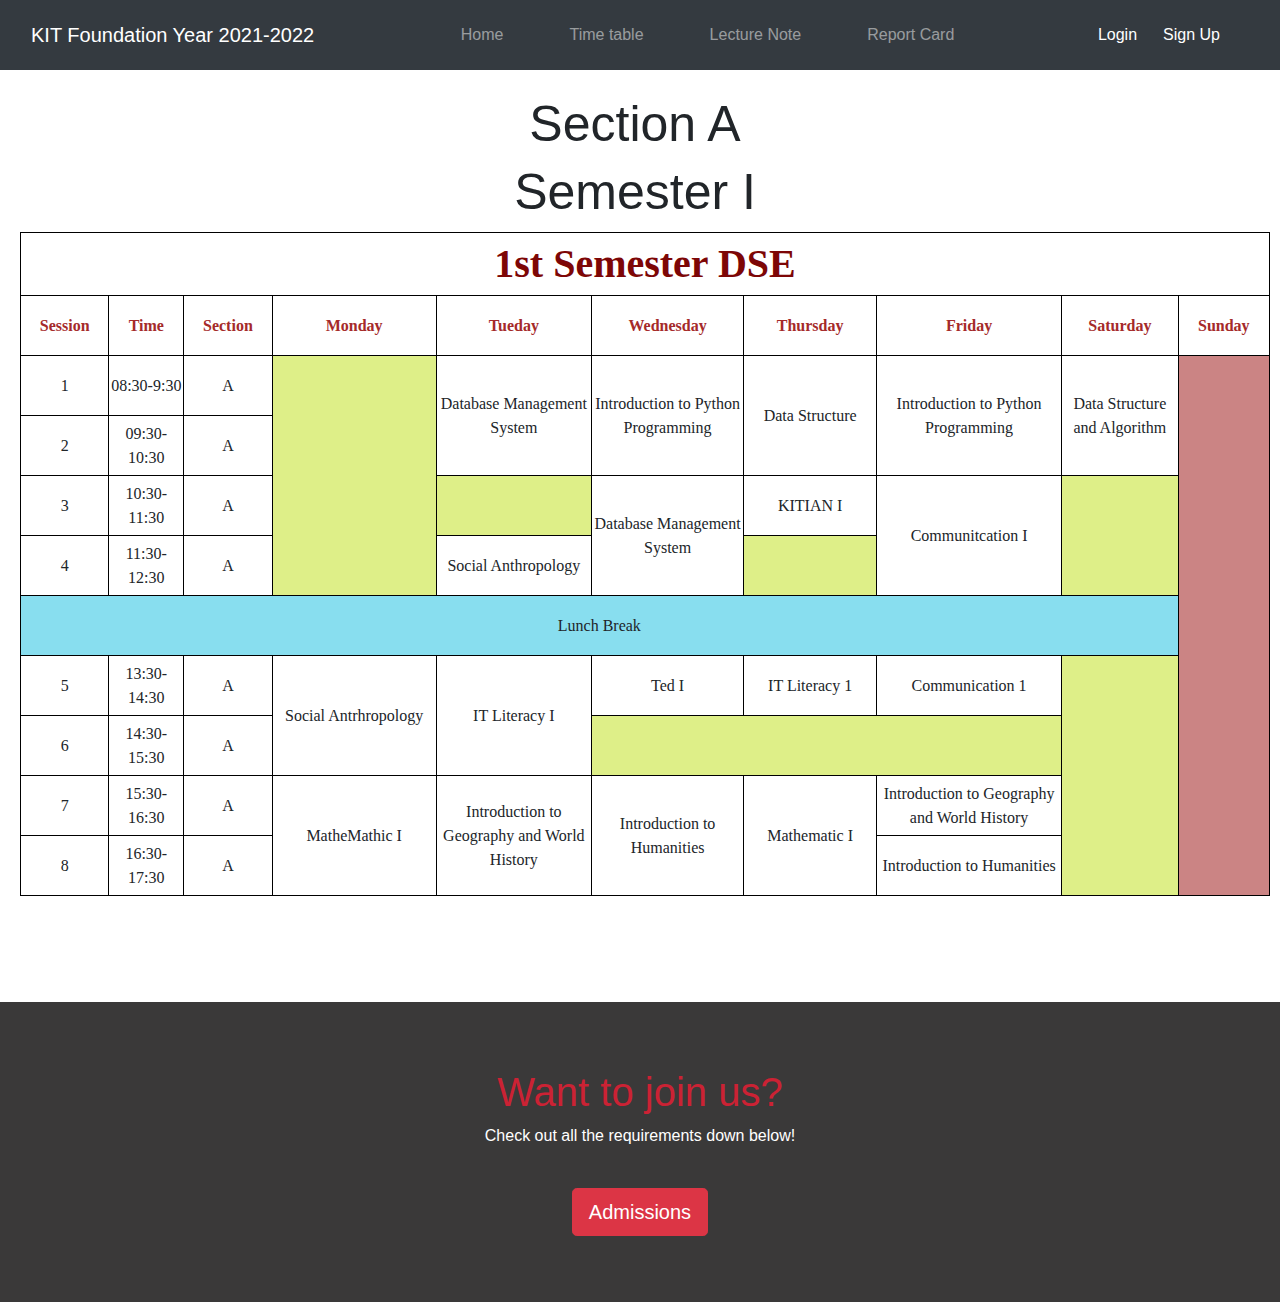
<file: web school/timetable.html>
<!doctype html>
<html lang="en">

<head>
    <meta charset="utf-8">
    <meta name="viewport" content="width=device-width, initial-scale=1">
    <title>School Name</title>
    <link rel="stylesheet" href="./style.css" />
    <link href="https://cdn.jsdelivr.net/npm/bootstrap@5.3.0-alpha1/dist/css/bootstrap.min.css" rel="stylesheet"
        integrity="sha384-GLhlTQ8iRABdZLl6O3oVMWSktQOp6b7In1Zl3/Jr59b6EGGoI1aFkw7cmDA6j6gD" crossorigin="anonymous">
    <link href="https://maxcdn.bootstrapcdn.com/bootstrap/4.0.0-beta.3/css/bootstrap.min.css" rel="stylesheet" />
    <script src="https://cdnjs.cloudflare.com/ajax/libs/jquery/3.3.1/jquery.min.js"></script>
    <link href="https://cdn.jsdelivr.net/npm/bootstrap@5.0.2/dist/css/bootstrap.min.css" rel="stylesheet"
        integrity="sha384-EVSTQN3/azprG1Anm3QDgpJLIm9Nao0Yz1ztcQTwFspd3yD65VohhpuuCOmLASjC" crossorigin="anonymous">

    <script type="module" src="index.js"></script>
    <script src="https://cdn.jsdelivr.net/npm/bootstrap@5.0.2/dist/js/bootstrap.bundle.min.js"
        integrity="sha384-MrcW6ZMFYlzcLA8Nl+NtUVF0sA7MsXsP1UyJoMp4YLEuNSfAP+JcXn/tWtIaxVXM"
        crossorigin="anonymous"></script>
</head>
<style>
   .Semester1{
        margin-left: 10px;
        margin-right: 20px;
    }
    table{
        padding: 30px;
        margin:10px;
    }
    th{
        color: brown;
    }
    table,tr,th,td {
    border:1px solid black;
    width:30px;
    text-align: center;
    font-family: 'Times New Roman', Times, serif;
    height:60px;
  }
  .h_semesterI{
   text-align: center;
   font-size: 50px;
  }

</style>

<body>
    <section>
        <nav class="navbar navbar-expand-lg navbar-dark bg-dark">
            <div class="container-fluid">
                <a class="navbar-brand" href="#">KIT Foundation Year 2021-2022</a>

                <button class="navbar-toggler" style="margin-right:5px !important;" type="button"
                    data-bs-toggle="collapse" data-bs-target="#navbarSupportedContent">
                    <span class="navbar-toggler-icon"></span>
                </button>
                <div class="collapse navbar-collapse top_nav" id="navbarSupportedContent">
                    <ul class="navbar-nav mx-auto ">
                        <li class="nav-item">
                            <a href="index.html" class="nav-link">Home</a>
                        </li>
                        <li class="nav-item "><a href="timetable.html" class="nav-link">Time table</a>
                        </li>
                        <li class="nav-item "><a href="lecturenote.html" class="nav-link">Lecture Note</a>
                        </li>
                        <li class="nav-item "><a href="#" class="nav-link">Report Card</a>
                        </li>
                    </ul>
                    <ul class="navbar navbar-nav navbar-right" style="display:flex;">
                        <li>
                            <button class="btn top_login" style="color: white">
                                Login
                            </button>
                        </li>
                        <li>
                            <button class="btn sign_btn" style="color: white">
                                Sign Up
                            </button>
                        </li>
                    </ul>
                </div>
            </div>
        </nav>
    </section>
    <br>
    <section class="Semester1">
        <h1 class="h_semesterI">Section A</h1>
        <h2 class="h_semesterI">Semester I</h2>
        <table style="width:100%">
            <tr>
                <td colspan="10" style="text-align: center;font-weight: 800; color: rgb(125, 6, 6);font-size: 40px;">1st Semester DSE</td>
            </tr>
            <tr >
               <th>Session</th>
               <th>Time</th>
               <th>Section</th>
               <th>Monday</th>
               <th>Tueday</th>
               <th>Wednesday</th>
               <th>Thursday</th>
               <th>Friday</th>
               <th>Saturday</th>
               <th>Sunday</th>
            </tr>
            <tr>
                <td>1</td>
                <td>08:30-9:30</td>
                <td>A</td>
                <td style="background-color: rgba(189, 223, 18, 0.502);" rowspan="4"></td>
                <td rowspan="2">Database Management System</td>
                <td rowspan="2">Introduction to Python Programming</td>
                <td rowspan="2">Data Structure</td>
                <td rowspan="2">Introduction to Python Programming</td>
                <td rowspan="2">Data Structure and Algorithm</td>
                <td rowspan="9" style="background-color: rgba(165, 42, 42, 0.578);"></td>
             </tr>
             <tr>
                <td>2</td>
                <td>09:30-10:30</td>
                <td>A</td>
                
             </tr>
             <tr>
                <td>3</td>
                <td>10:30-11:30</td>
                <td>A</td>
                
                <td style="background-color: rgba(189, 223, 18, 0.502);"></td>
                <td rowspan="2">Database Management System</td>
                <td>KITIAN I</td>
                
                <td rowspan="2">Communitcation I</td>
                <td rowspan="2"  style="background-color: rgba(189, 223, 18, 0.502);"></td>
              
             </tr>
             <tr>
                <td>4</td>
                <td>11:30-12:30</td>
                <td>A</td>
                <td >Social Anthropology</td>
                <td style="background-color: rgba(189, 223, 18, 0.502);"></td>

    
             </tr>
             <tr>
                <td style="background-color: rgba(18, 189, 223, 0.502);"colspan="9">Lunch Break</td>
             </tr>
             <tr>
                <td>5</td>
                <td>13:30-14:30</td>
                <td>A</td>
                <td rowspan="2" >Social Antrhropology</td>
                <td rowspan="2" >IT Literacy I </td>
                <td >Ted I</td>
                <td >IT Literacy 1</td>
                <td>Communication 1</td>
                <td style="background-color: rgba(189, 223, 18, 0.502);" rowspan="4"></td>
             </tr>
             <tr>
                <td>6</td>
                <td>14:30-15:30</td>
                <td>A</td>
                <td colspan="3" style="background-color: rgba(189, 223, 18, 0.502);"></td>
               
               
             </tr>
             <tr>
                <td>7</td>
                <td>15:30-16:30</td>
                <td>A</td>
                <td rowspan="2"> MatheMathic I</td>
                <td rowspan="2">Introduction to Geography and World History</td>
                <td rowspan=2>Introduction to Humanities</td>
                <td rowspan="2">Mathematic I</td>
                <td >Introduction to Geography and World History</td>

             </tr>
             <tr>
                <td>8</td>
                <td>16:30-17:30</td>
                <td>A</td>
                <td>Introduction to Humanities</td>

             </tr>
        </table>

    </section>
    <br>
    <br>
    <br>
    <br>
    <div class="enroll">
        <h1 style="color: #CB2234; ">Want to join us?</h1>
        <p>Check out all the requirements down below!</p>
        <div class="pt-4 admission-button">
          <a href="admission.html" class="btn btn-danger btn-lg" tabindex="-1" role="button" aria-disabled="true">Admissions</a>
        </div>
      </div>

</body>

</html>
</file>
<file: web school/style.css>
.navbar-nav .nav-link {
    margin-right: 25px;
    margin-left: 25px;
}

.pres-name{
    padding-top: 10px;
    padding-left: 120px;
    font-size: 1.5em;
}

.card:hover {
    transform: scale(1.03);
}
.course img{
    filter: brightness(40%);
    height: 230px;
}

.course h5{
    text-align: center;
    padding-top: 30%;
}

.course a{
    display: block;
    text-align: center;
    text-decoration: none;
    color: rgb(172, 169, 169);
}

.course a:hover{
    color: #CB2234;
    transform : scale(1.1);
}

.enroll {
    background-color: #3a3939;
    color: white;
    height: 300px;
    display: flex;
    justify-content: center;
    flex-direction: column;
    text-align: center;
}
</file>
